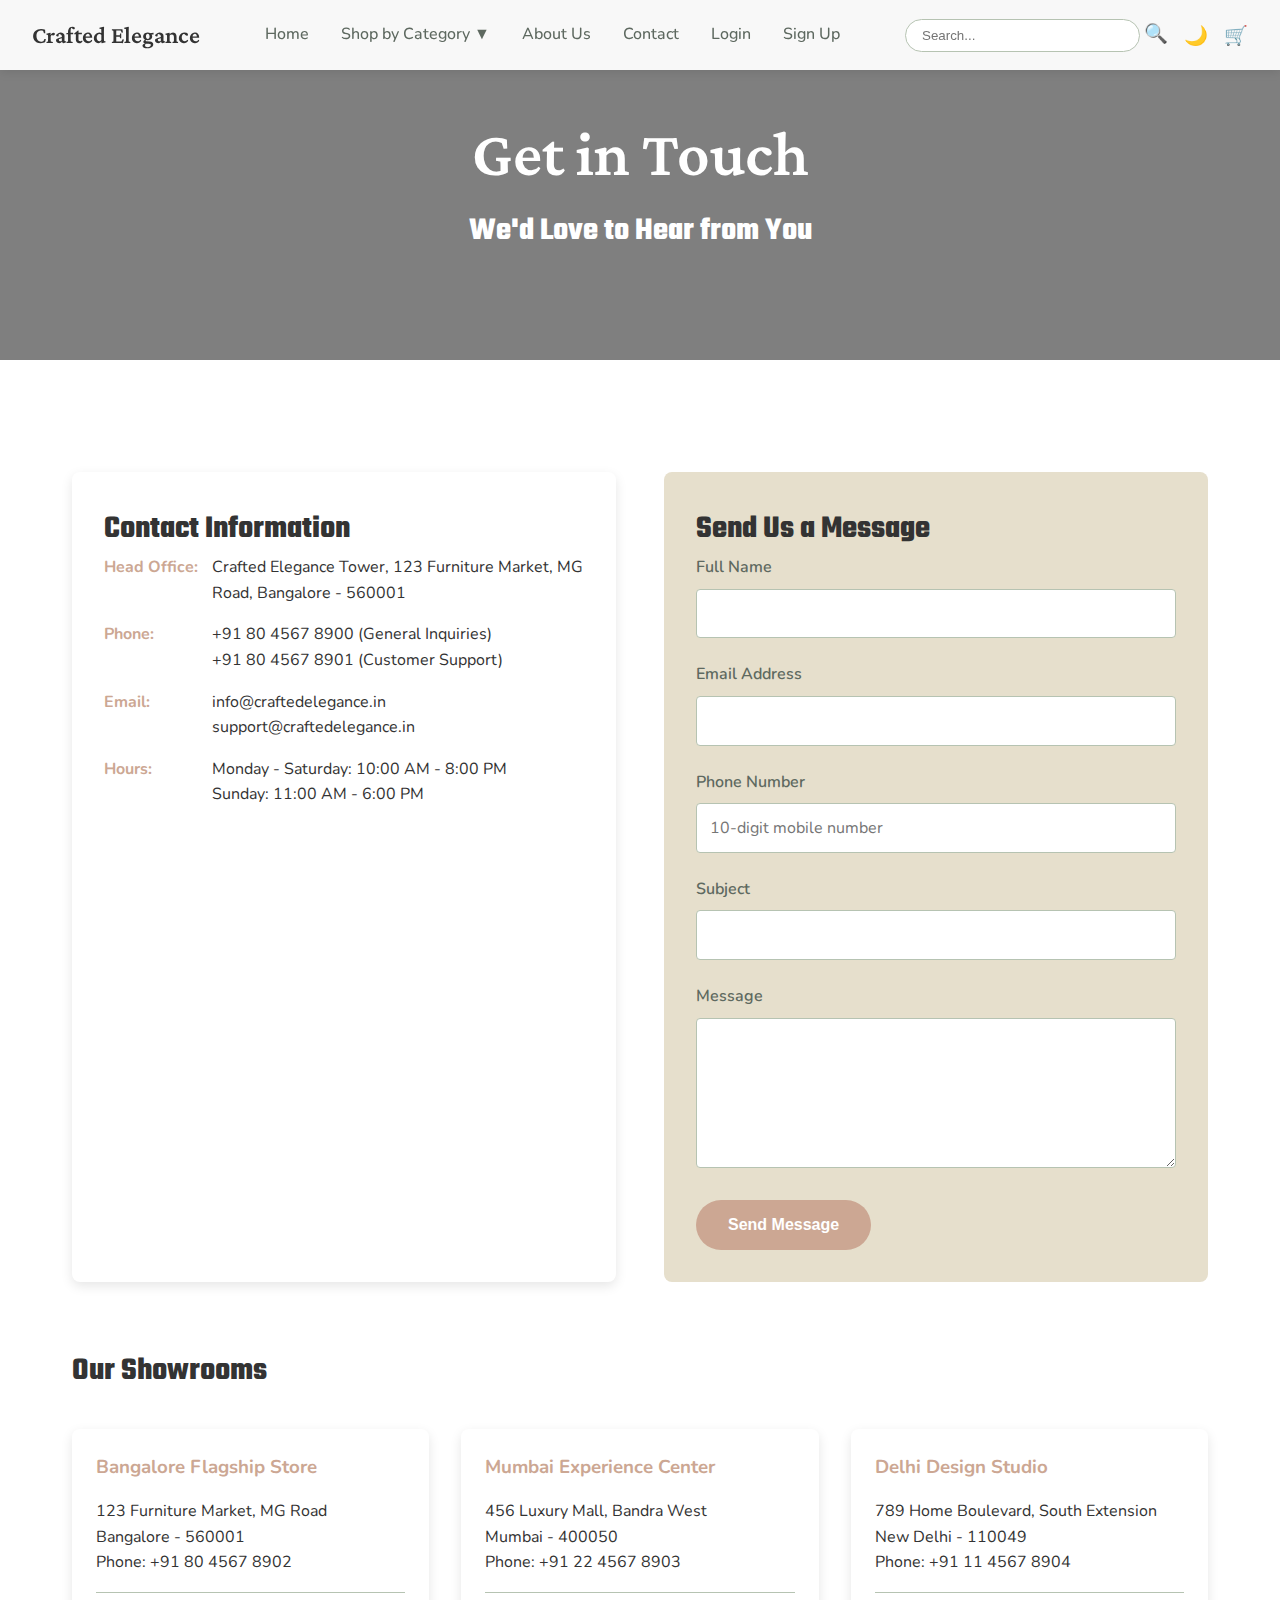
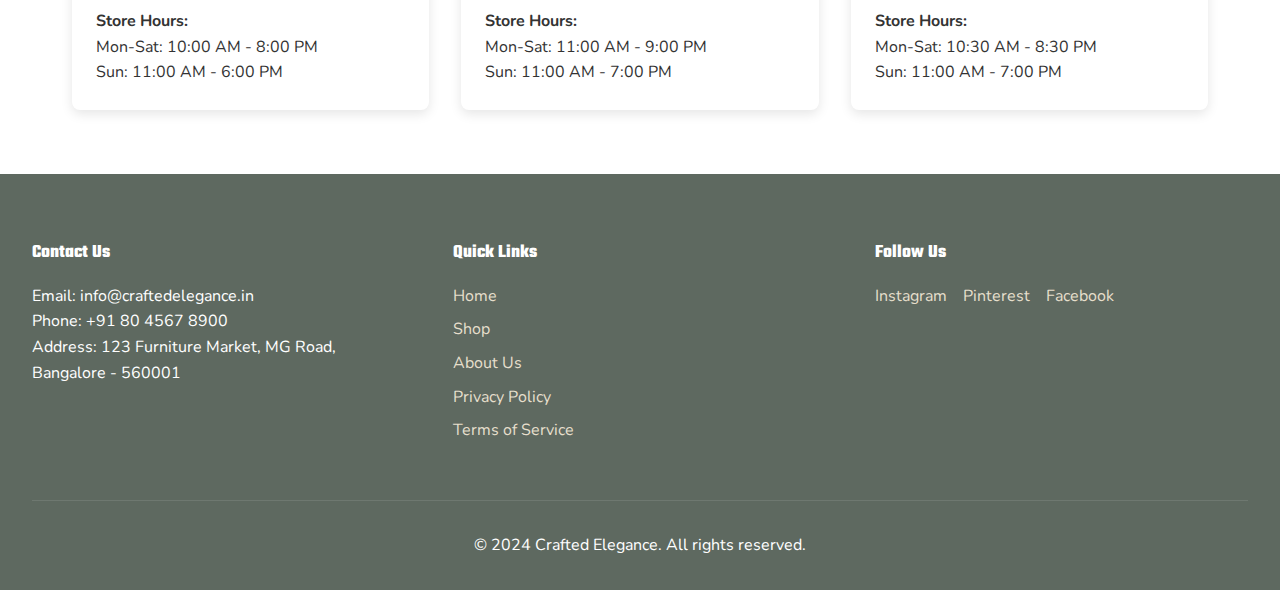
<file: contact.html>
<!DOCTYPE html>
<html lang="en">
<head>
    <meta charset="UTF-8">
    <meta name="viewport" content="width=device-width, initial-scale=1.0">
    <title>Contact Us - Crafted Elegance</title>
    <link rel="stylesheet" href="style.css">
    <link rel="icon" type="image/x-icon" href="sofa.png">
    <link href="https://fonts.googleapis.com/css2?family=Crimson+Pro:wght@400;600&family=Teko:wght@400;500&family=Nunito:wght@400;600&display=swap" rel="stylesheet">
    <style>
        .contact-hero {
            height: 40vh;
            background: linear-gradient(rgba(0, 0, 0, 0.5), rgba(0, 0, 0, 0.5)),
                        url('https://images.unsplash.com/photo-1618221195710-dd6b41faaea6');
            background-size: cover;
            background-position: center;
        }

        #scroll-btn {
    position: fixed;
    bottom: 20px;
    right: 20px;
    width: 50px;
    height: 50px;
    background: var(--color-desert-sand);
    color: white;
    border: none;
    border-radius: 50%;
    font-size: 20px;
    cursor: pointer;
    display: none; /* Initially hidden */
    transition: all 0.3s;
}

        .contact-container {
            max-width: 1200px;
            margin: 0 auto;
            padding: 4rem 2rem;
        }

        .contact-grid {
            display: grid;
            grid-template-columns: repeat(auto-fit, minmax(300px, 1fr));
            gap: 3rem;
            margin-top: 3rem;
        }

        .contact-card {
            background: white;
            padding: 2rem;
            border-radius: 8px;
            box-shadow: 0 4px 12px rgba(0,0,0,0.1);
        }

        .contact-form {
            background: var(--color-bone);
            padding: 2rem;
            border-radius: 8px;
        }

        .form-group {
            margin-bottom: 1.5rem;
        }

        .form-group label {
            display: block;
            margin-bottom: 0.5rem;
            color: var(--color-ebony);
            font-weight: 600;
        }

        .form-group input,
        .form-group textarea {
            width: 100%;
            padding: 0.8rem;
            border: 1px solid var(--color-ash-gray);
            border-radius: 4px;
            font-family: 'Nunito', sans-serif;
        }

        .form-group textarea {
            height: 150px;
            resize: vertical;
        }

        .store-locations {
            margin-top: 4rem;
        }

        .store-grid {
            display: grid;
            grid-template-columns: repeat(auto-fit, minmax(300px, 1fr));
            gap: 2rem;
            margin-top: 2rem;
        }

        .store-card {
            background: white;
            padding: 1.5rem;
            border-radius: 8px;
            box-shadow: 0 4px 12px rgba(0,0,0,0.1);
        }

        .store-card h3 {
            color: var(--color-desert-sand);
            margin-bottom: 1rem;
        }

        .store-hours {
            margin-top: 1rem;
            padding-top: 1rem;
            border-top: 1px solid var(--color-ash-gray);
        }

        .contact-info-item {
            margin-bottom: 1rem;
            display: flex;
            align-items: flex-start;
            gap: 0.5rem;
        }

        .contact-info-item strong {
            color: var(--color-desert-sand);
            min-width: 100px;
        }

        @media (max-width: 768px) {
            .contact-grid {
                grid-template-columns: 1fr;
            }
        }

        /* Dark Mode Variables */
:root {
    --color-bone: #e6dfcc;
    --color-ash-gray: #b6c3b2;
    --color-desert-sand: #cca793;
    --color-ebony: #5e6960;
    --background-color: #ffffff;
    --text-color: #333333;
    --header-bg: rgba(255, 255, 255, 0.95);
    --footer-bg: var(--color-ebony);
    --footer-text: white;
}

/* Dark Mode Overrides */
[data-theme="dark"] {
    --background-color: #1a1a1a;
    --text-color: #e6e6e6;
    --header-bg: rgba(26, 26, 26, 0.95);
    --footer-bg: #121212;
    --footer-text: #e6e6e6;
}

/* Apply Dark Mode Styles */
body {
    background-color: var(--background-color);
    color: var(--text-color);
}

header {
    background: var(--header-bg);
}

footer {
    background: var(--footer-bg);
    color: var(--footer-text);
}

/* Dark Mode Toggle Button */
.dark-mode-btn {
    background: none;
    border: none;
    cursor: pointer;
    font-size: 1.2rem;
    transition: transform 0.3s;
}

.dark-mode-btn:hover {
    transform: scale(1.1);
}
    </style>
</head>
<body>
    <button id="scroll-btn">⬇</button>

    <header>
        <nav>
            <div class="logo">Crafted Elegance</div>
            <div class="nav-links">
                <a href="index.html">Home</a>
                <div class="dropdown">
                    <a href="#" class="dropdown-trigger">Shop by Category <span class="arrow">▼</span></a>
                    <div class="dropdown-content">
                        <a href="#">Sofas</a>
                        <a href="#">Beds</a>
                        <a href="#">Tables</a>
                        <a href="#">Chairs</a>
                        <a href="#">Desks</a>
                        <a href="#">Shelves</a>
                    </div>
                </div>
                <a href="#">About Us</a>
                <a href="contact.html" class="active">Contact</a>
                <a href="login.html">Login</a>
                <a href="signup.html">Sign Up</a>
            </div>
            <div class="nav-actions">
                <div class="search-container">
                    <input type="text" placeholder="Search...">
                    <button class="search-btn">🔍</button>
                </div>
                <button id="dark-mode-toggle" class="dark-mode-btn">🌙</button>
                <button class="cart-btn">🛒</button>
            </div>
        </nav>
    </header>

    <section class="contact-hero hero">
        <div class="hero-content">
            <h1>Get in Touch</h1>
            <h2>We'd Love to Hear from You</h2>
        </div>
    </section>

    <div class="contact-container">
        <div class="contact-grid">
            <div class="contact-card">
                <h2>Contact Information</h2>
                <div class="contact-info">
                    <div class="contact-info-item">
                        <strong>Head Office:</strong>
                        <span>Crafted Elegance Tower, 123 Furniture Market, MG Road, Bangalore - 560001</span>
                    </div>
                    <div class="contact-info-item">
                        <strong>Phone:</strong>
                        <span>
                            +91 80 4567 8900 (General Inquiries)<br>
                            +91 80 4567 8901 (Customer Support)
                        </span>
                    </div>
                    <div class="contact-info-item">
                        <strong>Email:</strong>
                        <span>
                            info@craftedelegance.in<br>
                            support@craftedelegance.in
                        </span>
                    </div>
                    <div class="contact-info-item">
                        <strong>Hours:</strong>
                        <span>
                            Monday - Saturday: 10:00 AM - 8:00 PM<br>
                            Sunday: 11:00 AM - 6:00 PM
                        </span>
                    </div>
                </div>
            </div>

            <div class="contact-form">
                <h2>Send Us a Message</h2>
                <form id="contactForm" onsubmit="return handleSubmit(event)">
                    <div class="form-group">
                        <label for="name">Full Name</label>
                        <input type="text" id="name" name="name" required>
                    </div>
                    <div class="form-group">
                        <label for="email">Email Address</label>
                        <input type="email" id="email" name="email" required>
                    </div>
                    <div class="form-group">
                        <label for="phone">Phone Number</label>
                        <input type="tel" id="phone" name="phone" pattern="[0-9]{10}" placeholder="10-digit mobile number" required>
                    </div>
                    <div class="form-group">
                        <label for="subject">Subject</label>
                        <input type="text" id="subject" name="subject" required>
                    </div>
                    <div class="form-group">
                        <label for="message">Message</label>
                        <textarea id="message" name="message" required></textarea>
                    </div>
                    <button type="submit" class="btn primary">Send Message</button>
                </form>
            </div>
        </div>

        <div class="store-locations">
            <h2>Our Showrooms</h2>
            <div class="store-grid">
                <div class="store-card">
                    <h3>Bangalore Flagship Store</h3>
                    <p>123 Furniture Market, MG Road<br>Bangalore - 560001</p>
                    <p>Phone: +91 80 4567 8902</p>
                    <div class="store-hours">
                        <p><strong>Store Hours:</strong><br>
                        Mon-Sat: 10:00 AM - 8:00 PM<br>
                        Sun: 11:00 AM - 6:00 PM</p>
                    </div>
                </div>

                <div class="store-card">
                    <h3>Mumbai Experience Center</h3>
                    <p>456 Luxury Mall, Bandra West<br>Mumbai - 400050</p>
                    <p>Phone: +91 22 4567 8903</p>
                    <div class="store-hours">
                        <p><strong>Store Hours:</strong><br>
                        Mon-Sat: 11:00 AM - 9:00 PM<br>
                        Sun: 11:00 AM - 7:00 PM</p>
                    </div>
                </div>

                <div class="store-card">
                    <h3>Delhi Design Studio</h3>
                    <p>789 Home Boulevard, South Extension<br>New Delhi - 110049</p>
                    <p>Phone: +91 11 4567 8904</p>
                    <div class="store-hours">
                        <p><strong>Store Hours:</strong><br>
                        Mon-Sat: 10:30 AM - 8:30 PM<br>
                        Sun: 11:00 AM - 7:00 PM</p>
                    </div>
                </div>
            </div>
        </div>
    </div>

    <footer>
        <div class="footer-content">
            <div class="footer-section">
                <h3>Contact Us</h3>
                <p>Email: info@craftedelegance.in</p>
                <p>Phone: +91 80 4567 8900</p>
                <p>Address: 123 Furniture Market, MG Road, Bangalore - 560001</p>
            </div>
            <div class="footer-section">
                <h3>Quick Links</h3>
                <a href="index.html">Home</a>
                <a href="#">Shop</a>
                <a href="#">About Us</a>
                <a href="#">Privacy Policy</a>
                <a href="#">Terms of Service</a>
            </div>
            <div class="footer-section">
                <h3>Follow Us</h3>
                <div class="social-links">
                    <a href="#">Instagram</a>
                    <a href="#">Pinterest</a>
                    <a href="#">Facebook</a>
                </div>
            </div>
        </div>
        <div class="footer-bottom">
            <p>&copy; 2024 Crafted Elegance. All rights reserved.</p>
        </div>
    </footer>

    <script>
        function handleSubmit(event) {
            event.preventDefault();
            
            // Get form data
            const formData = new FormData(event.target);
            const data = Object.fromEntries(formData.entries());
            
            // Here you would typically send the data to a server
            // For now, we'll just show an alert
            alert('Thank you for your message! We will get back to you soon.');
            
            // Reset the form
            event.target.reset();
            
            return false;
        }

        // Header scroll effect
        let lastScroll = 0;
        const header = document.querySelector('header');

        window.addEventListener('scroll', () => {
            const currentScroll = window.pageYOffset;
            
            if (currentScroll <= 0) {
                header.style.transform = 'translateY(0)';
                return;
            }
            
            if (currentScroll > lastScroll && !header.classList.contains('scroll-down')) {
                header.style.transform = 'translateY(-100%)';
            } else if (currentScroll < lastScroll && header.classList.contains('scroll-down')) {
                header.style.transform = 'translateY(0)';
            }
            
            lastScroll = currentScroll;
        });

        // Dark Mode Toggle
const darkModeToggle = document.getElementById('dark-mode-toggle');
const body = document.body;

// Check for saved user preference in localStorage
const savedTheme = localStorage.getItem('theme');
if (savedTheme) {
    body.setAttribute('data-theme', savedTheme);
    if (savedTheme === 'dark') {
        darkModeToggle.textContent = '☀️'; // Sun icon for light mode
    }
}

// Toggle Dark Mode
darkModeToggle.addEventListener('click', () => {
    if (body.getAttribute('data-theme') === 'dark') {
        body.setAttribute('data-theme', 'light');
        darkModeToggle.textContent = '🌙'; // Moon icon for dark mode
        localStorage.setItem('theme', 'light');
    } else {
        body.setAttribute('data-theme', 'dark');
        darkModeToggle.textContent = '☀️'; // Sun icon for light mode
        localStorage.setItem('theme', 'dark');
    }
});
    </script>
</body>
</html>
</file>
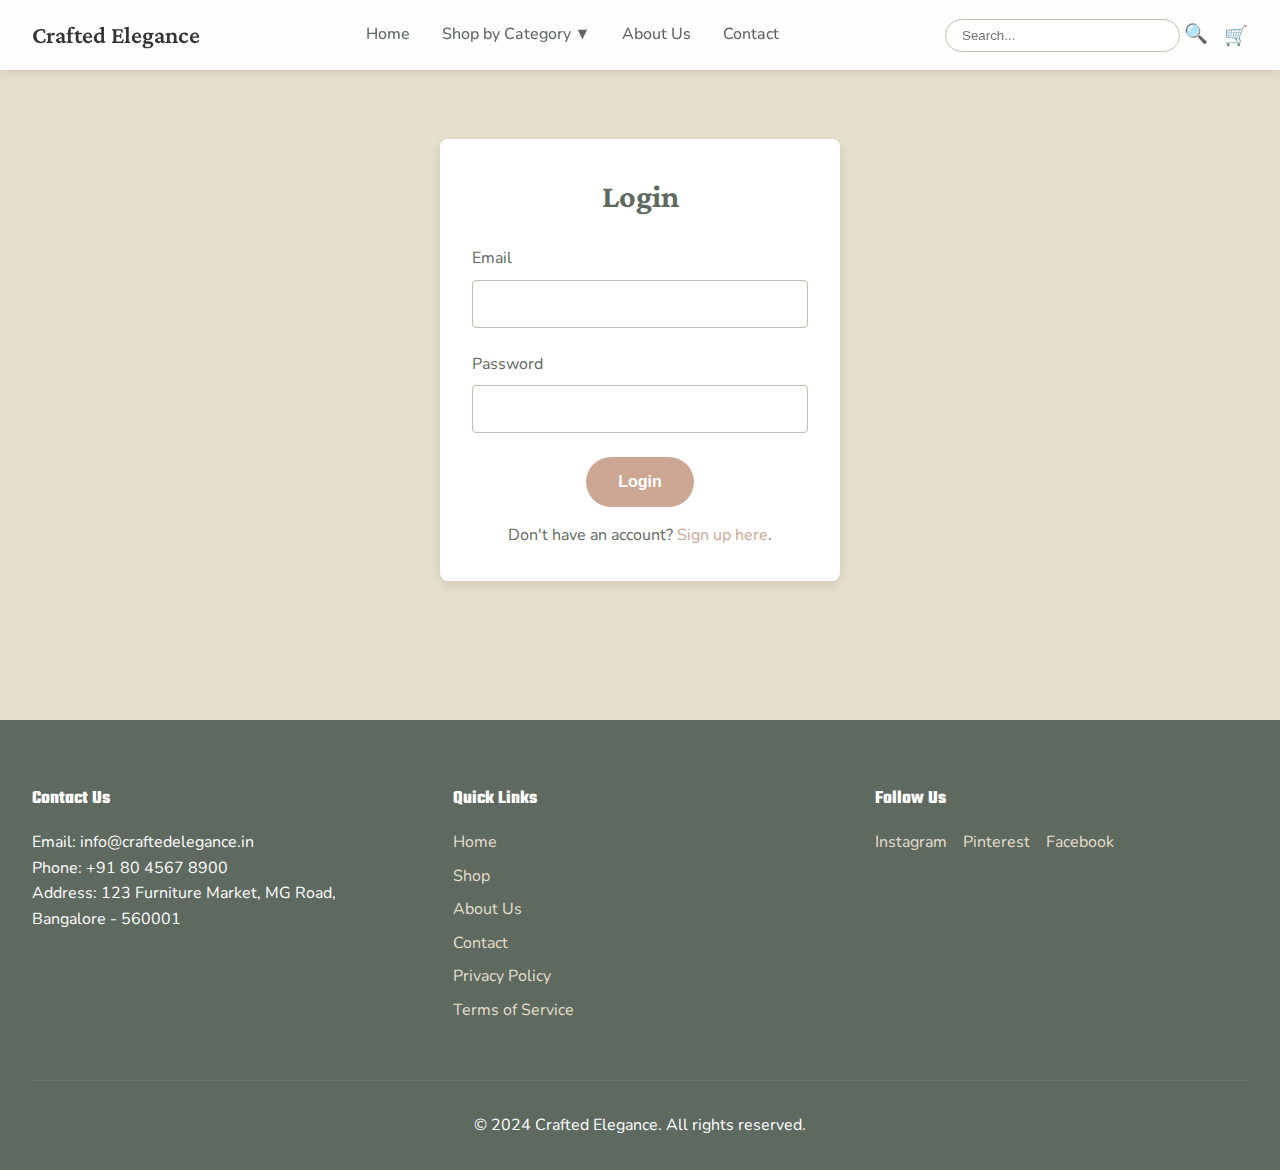
<file: login.html>
<!DOCTYPE html>
<html lang="en">
<head>
    <meta charset="UTF-8">
    <meta name="viewport" content="width=device-width, initial-scale=1.0">
    <title>Login - Crafted Elegance</title>
    <link rel="icon" type="image/x-icon" href="sofa.png">
    <link rel="stylesheet" href="style.css">
    <link href="https://fonts.googleapis.com/css2?family=Crimson+Pro:wght@400;600&family=Teko:wght@400;500&family=Nunito:wght@400;600&display=swap" rel="stylesheet">
</head>
<body>
    <header>
        <nav>
            <div class="logo">Crafted Elegance</div>
            <div class="nav-links">
                <a href="index.html">Home</a>
                <div class="dropdown">
                    <a href="#" class="dropdown-trigger">Shop by Category <span class="arrow">▼</span></a>
                    <div class="dropdown-content">
                        <a href="products.html?category=sofas">Sofas</a>
                        <a href="products.html?category=beds">Beds</a>
                        <a href="products.html?category=tables">Tables</a>
                        <a href="products.html?category=chairs">Chairs</a>
                        <a href="products.html?category=desks">Desks</a>
                        <a href="products.html?category=shelves">Shelves</a>
                    </div>
                </div>
                <a href="about.html">About Us</a>
                <a href="contact.html">Contact</a>
            </div>
            <div class="nav-actions">
                <div class="search-container">
                    <input type="text" placeholder="Search...">
                    <button class="search-btn">🔍</button>
                </div>
                <button class="cart-btn">🛒</button>
            </div>
        </nav>
    </header>

    <section class="auth-section">
        <div class="auth-container">
            <h2>Login</h2>
            <form id="login-form">
                <div class="form-group">
                    <label for="email">Email</label>
                    <input type="email" id="email" name="email" required>
                </div>
                <div class="form-group">
                    <label for="password">Password</label>
                    <input type="password" id="password" name="password" required>
                </div>
                <button type="submit" class="btn primary">Login</button>
            </form>
            <p>Don't have an account? <a href="signup.html">Sign up here</a>.</p>
        </div>
    </section>

    <footer>
        <div class="footer-content">
            <div class="footer-section">
                <h3>Contact Us</h3>
                <p>Email: info@craftedelegance.in</p>
                <p>Phone: +91 80 4567 8900</p>
                <p>Address: 123 Furniture Market, MG Road, Bangalore - 560001</p>
            </div>
            <div class="footer-section">
                <h3>Quick Links</h3>
                <a href="index.html">Home</a>
                <a href="products.html">Shop</a>
                <a href="about.html">About Us</a>
                <a href="contact.html">Contact</a>
                <a href="#">Privacy Policy</a>
                <a href="#">Terms of Service</a>
            </div>
            <div class="footer-section">
                <h3>Follow Us</h3>
                <div class="social-links">
                    <a href="#">Instagram</a>
                    <a href="#">Pinterest</a>
                    <a href="#">Facebook</a>
                </div>
            </div>
        </div>
        <div class="footer-bottom">
            <p>&copy; 2024 Crafted Elegance. All rights reserved.</p>
        </div>
    </footer>

    <script src="scriptl.js"></script>
</body>
</html>
</file>
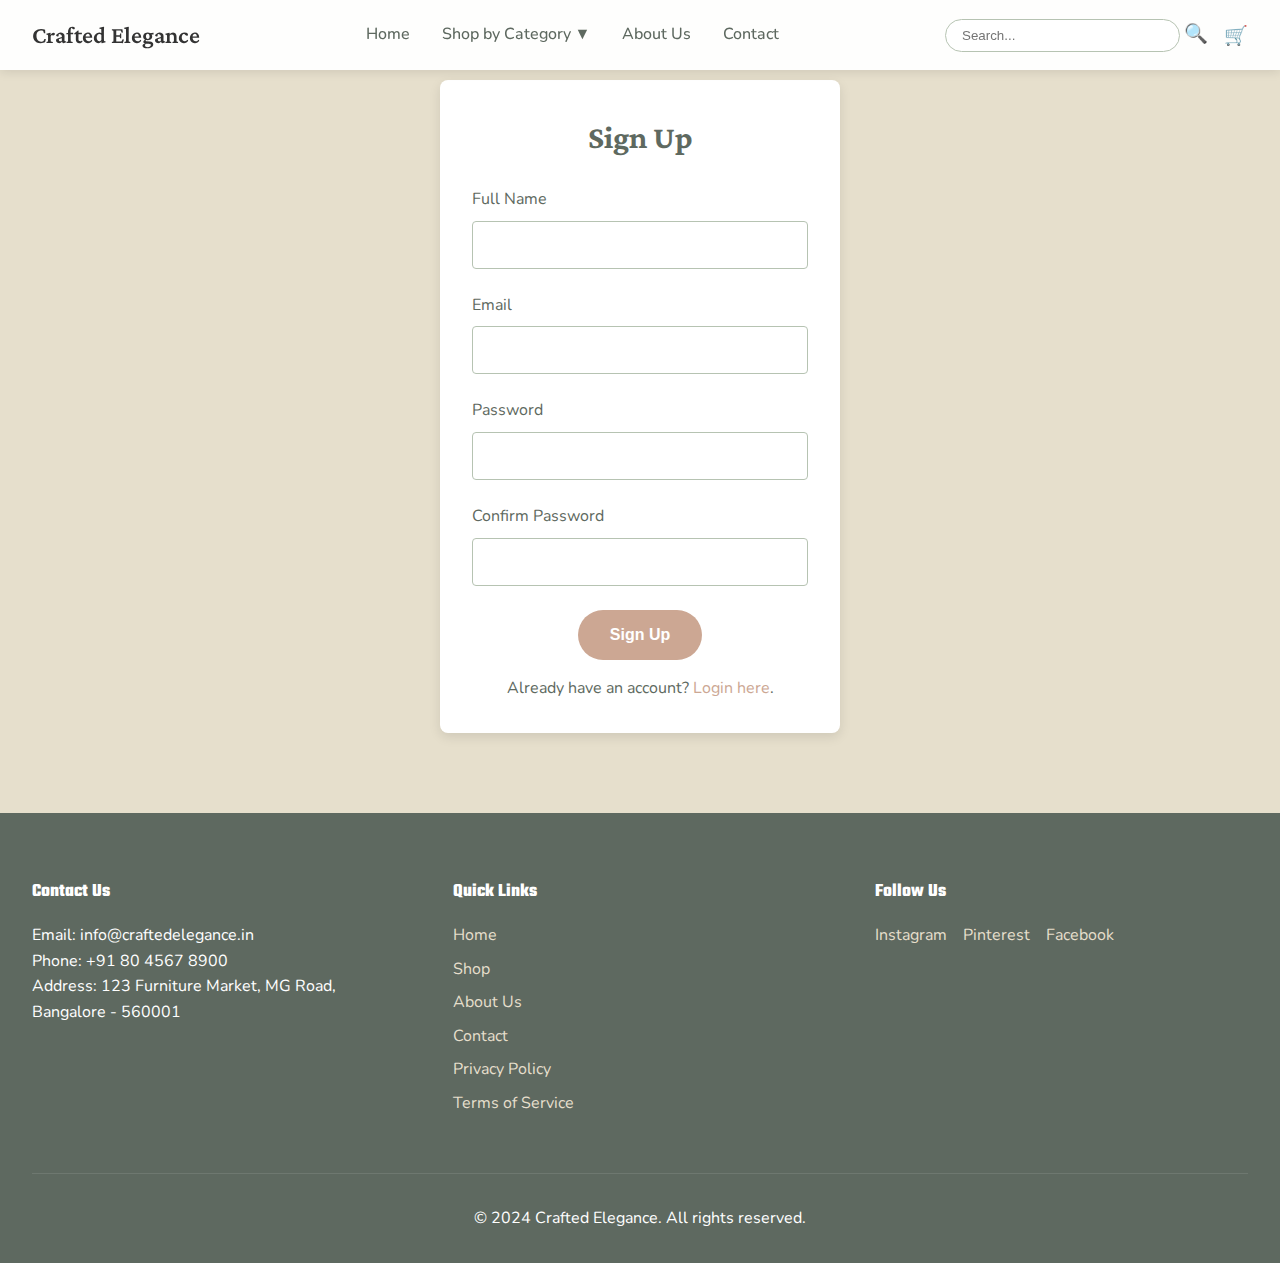
<file: signup.html>
<!DOCTYPE html>
<html lang="en">
<head>
    <meta charset="UTF-8">
    <meta name="viewport" content="width=device-width, initial-scale=1.0">
    <title>Sign Up - Crafted Elegance</title>
    <link rel="icon" type="image/x-icon" href="sofa.png">
    <link rel="stylesheet" href="style.css">
    <link href="https://fonts.googleapis.com/css2?family=Crimson+Pro:wght@400;600&family=Teko:wght@400;500&family=Nunito:wght@400;600&display=swap" rel="stylesheet">
</head>
<body>
    <header>
        <nav>
            <div class="logo">Crafted Elegance</div>
            <div class="nav-links">
                <a href="index.html">Home</a>
                <div class="dropdown">
                    <a href="#" class="dropdown-trigger">Shop by Category <span class="arrow">▼</span></a>
                    <div class="dropdown-content">
                        <a href="products.html?category=sofas">Sofas</a>
                        <a href="products.html?category=beds">Beds</a>
                        <a href="products.html?category=tables">Tables</a>
                        <a href="products.html?category=chairs">Chairs</a>
                        <a href="products.html?category=desks">Desks</a>
                        <a href="products.html?category=shelves">Shelves</a>
                    </div>
                </div>
                <a href="about.html">About Us</a>
                <a href="contact.html">Contact</a>
            </div>
            <div class="nav-actions">
                <div class="search-container">
                    <input type="text" placeholder="Search...">
                    <button class="search-btn">🔍</button>
                </div>
                <button class="cart-btn">🛒</button>
            </div>
        </nav>
    </header>

    <section class="auth-section">
        <div class="auth-container">
            <h2>Sign Up</h2>
            <form id="signup-form">
                <div class="form-group">
                    <label for="name">Full Name</label>
                    <input type="text" id="name" name="name" required>
                </div>
                <div class="form-group">
                    <label for="email">Email</label>
                    <input type="email" id="email" name="email" required>
                </div>
                <div class="form-group">
                    <label for="password">Password</label>
                    <input type="password" id="password" name="password" required>
                </div>
                <div class="form-group">
                    <label for="confirm-password">Confirm Password</label>
                    <input type="password" id="confirm-password" name="confirm-password" required>
                </div>
                <button type="submit" class="btn primary">Sign Up</button>
            </form>
            <p>Already have an account? <a href="login.html">Login here</a>.</p>
        </div>
    </section>

    <footer>
        <div class="footer-content">
            <div class="footer-section">
                <h3>Contact Us</h3>
                <p>Email: info@craftedelegance.in</p>
                <p>Phone: +91 80 4567 8900</p>
                <p>Address: 123 Furniture Market, MG Road, Bangalore - 560001</p>
            </div>
            <div class="footer-section">
                <h3>Quick Links</h3>
                <a href="index.html">Home</a>
                <a href="products.html">Shop</a>
                <a href="about.html">About Us</a>
                <a href="contact.html">Contact</a>
                <a href="#">Privacy Policy</a>
                <a href="#">Terms of Service</a>
            </div>
            <div class="footer-section">
                <h3>Follow Us</h3>
                <div class="social-links">
                    <a href="#">Instagram</a>
                    <a href="#">Pinterest</a>
                    <a href="#">Facebook</a>
                </div>
            </div>
        </div>
        <div class="footer-bottom">
            <p>&copy; 2024 Crafted Elegance. All rights reserved.</p>
        </div>
    </footer>

    <script src="scriptl.js"></script>
</body>
</html>
</file>
<file: style.css>
/* Reset and Base Styles */
* {
    margin: 0;
    padding: 0;
    box-sizing: border-box;
}

:root {
    --color-bone: #e6dfcc;
    --color-ash-gray: #b6c3b2;
    --color-desert-sand: #cca793;
    --color-ebony: #5e6960;
}



body {
    font-family: 'Nunito', sans-serif;
    line-height: 1.6;
    color: var(--color-ebony);
}

/* Typography */
h1 {
    font-family: 'Crimson Pro', serif;
    font-size: clamp(2.5rem, 5vw, 4.2rem);
    font-weight: 600;
}

h2 {
    font-family: 'Teko', sans-serif;
    font-size: clamp(1.5rem, 3vw, 2rem);
}

/* Header & Navigation */
header {
    position: fixed;
    width: 100%;
    top: 0;
    z-index: 1000;
    background: rgba(255, 255, 255, 0.95);
    backdrop-filter: blur(10px);
    box-shadow: 0 2px 10px rgba(0, 0, 0, 0.1);
}


.logo {
    display: flex;
    align-items: center; /* Align logo image vertically */
}

.logo img {
    width: 120px; /* Increase the size of the logo image */
    height: auto; /* Keep aspect ratio intact */
}

nav {
    max-width: 1400px;
    margin: 0 auto;
    padding: 1rem 2rem;
    display: flex;
    justify-content: space-between;
    align-items: center;
}

.logo {
    font-family: 'Crimson Pro', serif;
    font-size: 1.5rem;
    font-weight: 600;
}

.nav-links {
    display: flex;
    gap: 2rem;
    align-items: center;
}

.nav-links a {
    text-decoration: none;
    color: var(--color-ebony);
    font-weight: 500;
    transition: color 0.3s;
}

.nav-links a:hover {
    color: var(--color-desert-sand);
}

.dropdown {
    position: relative;
}

.dropdown-content {
    display: none;
    position: absolute;
    background: white;
    min-width: 200px;
    box-shadow: 0 8px 16px rgba(0,0,0,0.1);
    border-radius: 4px;
    padding: 0.5rem 0;
}

.dropdown:hover .dropdown-content {
    display: block;
}

.dropdown-content a {
    display: block;
    padding: 0.5rem 1rem;
}

.nav-actions {
    display: flex;
    gap: 1rem;
    align-items: center;
}

.search-container {
    position: relative;
}

.search-container input {
    padding: 0.5rem 2.5rem 0.5rem 1rem;
    border: 1px solid var(--color-ash-gray);
    border-radius: 20px;
    outline: none;
}

.search-btn, .cart-btn {
    background: none;
    border: none;
    cursor: pointer;
    font-size: 1.2rem;
}

/* Dark Mode Variables */
:root {
    --color-bone: #e6dfcc;
    --color-ash-gray: #b6c3b2;
    --color-desert-sand: #cca793;
    --color-ebony: #5e6960;
    --background-color: #ffffff;
    --text-color: #333333;
    --header-bg: rgba(255, 255, 255, 0.95);
    --footer-bg: var(--color-ebony);
    --footer-text: white;
}

/* Dark Mode Overrides */
[data-theme="dark"] {
    --background-color: #1a1a1a;
    --text-color: #e6e6e6;
    --header-bg: rgba(26, 26, 26, 0.95);
    --footer-bg: #121212;
    --footer-text: #e6e6e6;
}

/* Apply Dark Mode Styles */
body {
    background-color: var(--background-color);
    color: var(--text-color);
}

header {
    background: var(--header-bg);
}

footer {
    background: var(--footer-bg);
    color: var(--footer-text);
}

/* Dark Mode Toggle Button */
.dark-mode-btn {
    background: none;
    border: none;
    cursor: pointer;
    font-size: 1.2rem;
    transition: transform 0.3s;
}

.dark-mode-btn:hover {
    transform: scale(1.1);
}

/* Hero Section */
.hero {
    height: 100vh;
    background: linear-gradient(rgba(0, 0, 0, 0.3), rgba(0, 0, 0, 0.3)),
                url('https://images.unsplash.com/photo-1600210492486-724fe5c67fb0');
    background-size: cover;
    background-position: center;
    display: flex;
    align-items: center;
    justify-content: center;
    text-align: center;
    color: white;
    padding: 2rem;
}

.hero-content {
    max-width: 800px;
}

.cta-buttons {
    margin-top: 2rem;
    display: flex;
    gap: 1rem;
    justify-content: center;
}

.btn {
    padding: 1rem 2rem;
    border: none;
    border-radius: 30px;
    font-size: 1rem;
    font-weight: 600;
    cursor: pointer;
    transition: transform 0.3s, background-color 0.3s;
}

.btn:hover {
    transform: translateY(-2px);
}

.primary {
    background: var(--color-desert-sand);
    color: white;
}

.secondary {
    background: transparent;
    border: 2px solid white;
    color: white;
}

/* Categories Section */
.categories {
    padding: 5rem 2rem;
    background: var(--color-bone);
}

.categories h2 {
    text-align: center;
    margin-bottom: 3rem;
    color: var(--color-ebony);
}

.category-grid {
    display: grid;
    grid-template-columns: repeat(auto-fit, minmax(300px, 1fr));
    gap: 2rem;
    max-width: 1400px;
    margin: 0 auto;
}

.category-card {
    position: relative;
    overflow: hidden;
    border-radius: 8px;
    aspect-ratio: 4/3;
}

.category-card img {
    width: 100%;
    height: 100%;
    object-fit: cover;
    transition: transform 0.5s;
}

.category-overlay {
    position: absolute;
    inset: 0;
    background: rgba(204, 167, 147, 0.7);
    display: flex;
    align-items: center;
    justify-content: center;
    opacity: 0;
    transition: opacity 0.3s;
}

.category-card:hover img {
    transform: scale(1.05);
}

.category-card:hover .category-overlay {
    opacity: 1;
}

.category-overlay h3 {
    color: white;
    font-size: 1.5rem;
    font-family: 'Teko', sans-serif;
}

/* Featured Products */
.featured-products {
    padding: 5rem 2rem;
    background: white;
}

.featured-products h2 {
    text-align: center;
    margin-bottom: 3rem;
    color: var(--color-ebony);
}

.product-grid {
    display: grid;
    grid-template-columns: repeat(auto-fit, minmax(300px, 1fr));
    gap: 2rem;
    max-width: 1400px;
    margin: 0 auto;
}

.product-card {
    background: white;
    border-radius: 8px;
    overflow: hidden;
    box-shadow: 0 4px 12px rgba(0,0,0,0.1);
    transition: transform 0.3s;
}

.product-card:hover {
    transform: translateY(-5px);
}

.product-card img {
    width: 100%;
    height: 300px;
    object-fit: cover;
}

.product-info {
    padding: 1.5rem;
}

.product-info h3 {
    font-family: 'Crimson Pro', serif;
    margin-bottom: 0.5rem;
}

.price {
    display: block;
    margin-top: 1rem;
    font-weight: 600;
    color: var(--color-desert-sand);
}

/* Footer */
footer {
    background: var(--color-ebony);
    color: white;
    padding: 4rem 2rem 2rem;
}

.footer-content {
    max-width: 1400px;
    margin: 0 auto;
    display: grid;
    grid-template-columns: repeat(auto-fit, minmax(250px, 1fr));
    gap: 3rem;
}

.footer-section h3 {
    margin-bottom: 1rem;
    font-family: 'Teko', sans-serif;
}

.footer-section a {
    color: var(--color-bone);
    text-decoration: none;
    display: block;
    margin-bottom: 0.5rem;
    transition: color 0.3s;
}

.footer-section a:hover {
    color: var(--color-desert-sand);
}

.social-links {
    display: flex;
    gap: 1rem;
}

.footer-bottom {
    text-align: center;
    margin-top: 3rem;
    padding-top: 2rem;
    border-top: 1px solid rgba(255,255,255,0.1);
}

/* Responsive Design */
@media (max-width: 768px) {
    nav {
        flex-direction: column;
        gap: 1rem;
    }

    .nav-links {
        flex-direction: column;
        width: 100%;
    }

    .dropdown-content {
        position: static;
        box-shadow: none;
    }

    .nav-actions {
        width: 100%;
        justify-content: center;
    }

    .hero {
        padding: 1rem;
    }

    .cta-buttons {
        flex-direction: column;
    }

    .footer-content {
        grid-template-columns: 1fr;
    }
}


/* Auth Section */
.auth-section {
    padding: 5rem 2rem;
    background: var(--color-bone);
    min-height: 80vh;
    display: flex;
    align-items: center;
    justify-content: center;
}

.auth-container {
    background: white;
    padding: 2rem;
    border-radius: 8px;
    box-shadow: 0 4px 12px rgba(0, 0, 0, 0.1);
    max-width: 400px;
    width: 100%;
    text-align: center;
}

.auth-container h2 {
    margin-bottom: 1.5rem;
    font-family: 'Crimson Pro', serif;
    color: var(--color-ebony);
}

.form-group {
    margin-bottom: 1.5rem;
    text-align: left;
}

.form-group label {
    display: block;
    margin-bottom: 0.5rem;
    color: var(--color-ebony);
}

.form-group input {
    width: 100%;
    padding: 0.75rem;
    border: 1px solid var(--color-ash-gray);
    border-radius: 4px;
    font-family: 'Nunito', sans-serif;
    font-size: 1rem;
    color: var(--color-ebony);
}

.form-group input:focus {
    outline: none;
    border-color: var(--color-desert-sand);
}

.auth-container p {
    margin-top: 1rem;
    color: var(--color-ebony);
}

.auth-container a {
    color: var(--color-desert-sand);
    text-decoration: none;
}

.auth-container a:hover {
    text-decoration: underline;
}
</file>
